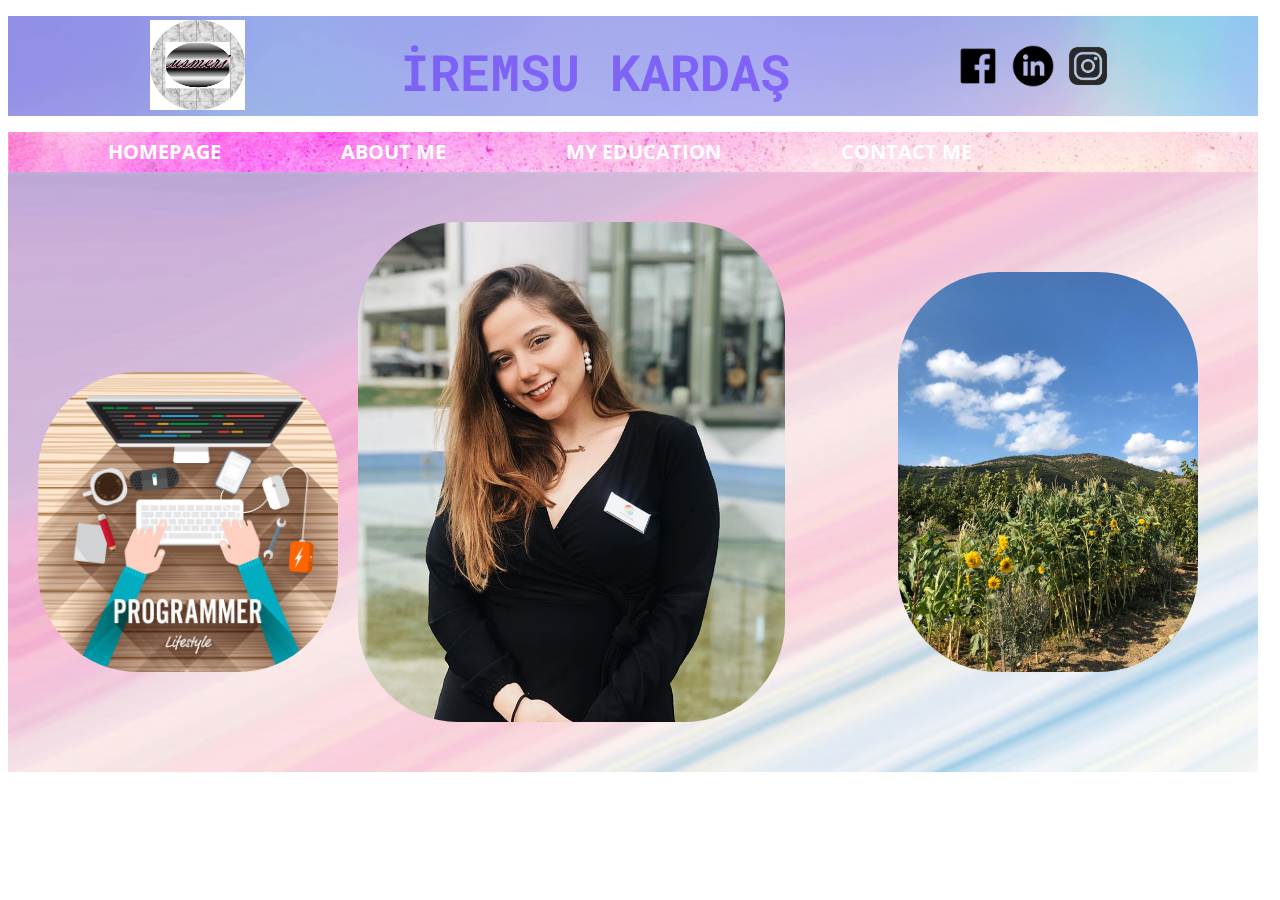
<file: index.html>
<!DOCTYPE html>
	<html lang="en">
	  <head>
		<meta charset="utf-8"/>
		<link rel="stylesheet" href="assignment.css"/>
		
		<title >İremsu Kardaş</title>
		<link href="https://fonts.googleapis.com/css?family=Roboto+Mono&display=swap" rel="stylesheet">
		<link href="https://fonts.googleapis.com/css?family=Open+Sans&display=swap" rel="stylesheet">
	  </head>
<body>
	
	<div class="hepsi">
	<div class="ust">
	<img id="logo" src="logo.png"/>
	<h1> İREMSU KARDAŞ</h1>
	<ul>
	<li> <a href="http://www.facebook.com/iremsu.kardas"><img src="face.png" alt="Facebook" class="icon1"></a></li>
				<li> <a href="https://www.linkedin.com/in/iremsu-kardaş-bba564176"><img src="linkedin.png" alt="Linkedin" class="icon2"></a></li>
				<li> <a href="http://www.instagram.com/iremsukardas"><img src="insta.png" alt="Instagram" class="icon3"></a></li>
			</ul>
	
	</div>
	<div class="menu">
	<ul>
	<li id="homepage"><a href="homepage.html" target="sayfa">HOMEPAGE</a></li>
	<li id="about"><a href="aboutme.html" target="sayfa">ABOUT ME</a></li>
	<li id="education"><a href="education.html" target="sayfa">MY EDUCATION</a></li>
	<li id="contact"><a href="contact.html" target="sayfa">CONTACT ME</a></li>
	
	
	</div>
	<div class="alt">
		<iframe width="1250" height="600" frameborder="0" name="sayfa" src="homepage.html">
	 </iframe> 
		

	
	
	
	</div>	
	
	
	</div>
	
	  </body>
	</html>
</file>
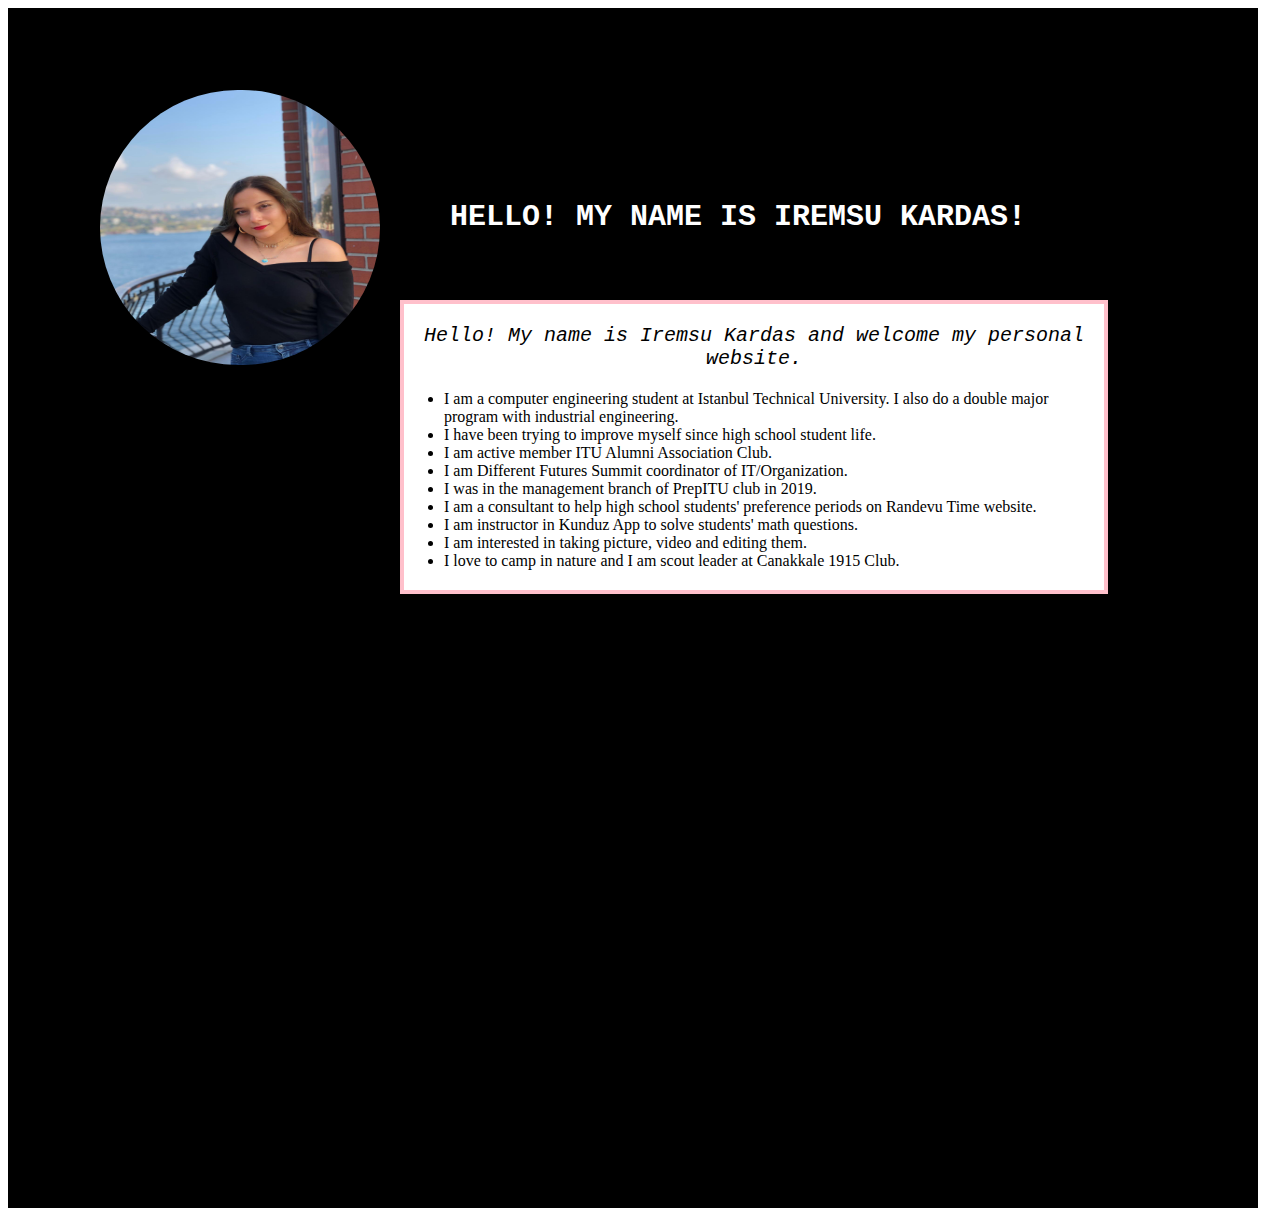
<file: aboutme.html>
<!DOCTYPE html>
	<html lang="en">
	  <head>
		<meta charset="utf-8"/>
		<link rel="stylesheet" href="aboutme.css"/>

	<meta name="author" content="Iremsu Kardas">
		<title >About Me</title>
		
	
	  </head>
<body class='aboutme'>
	<div class="all">
	

	<h1> HELLO! MY NAME IS IREMSU KARDAS! </h1>
	<div class="photo">
<img id="me" src="me1.png"  alt="cartoon me made with gimp" />
	</div>
	<div class="text">
	<p>
	Hello! My name is Iremsu Kardas and welcome my personal website. <ul>
<li>I am a computer engineering student at Istanbul Technical University. I also do a double major program with industrial engineering. </li>
<li>I have been trying to improve myself since high school student life. </li>
<li>I am active member ITU Alumni Association Club. </li>
<li>I am Different Futures Summit coordinator of IT/Organization. </li>
<li>I was in the management branch of PrepITU club in 2019. </li>
<li>I am a consultant to help high school students' preference periods on Randevu Time website. </li>
<li>I am instructor in Kunduz App to solve students' math questions. </li>
<li>I am interested in taking picture, video and editing them. </li>
<li>I love to camp in nature and I am scout leader at Canakkale 1915 Club. </li>
		</ul> </p>
	
	</html>
</file>
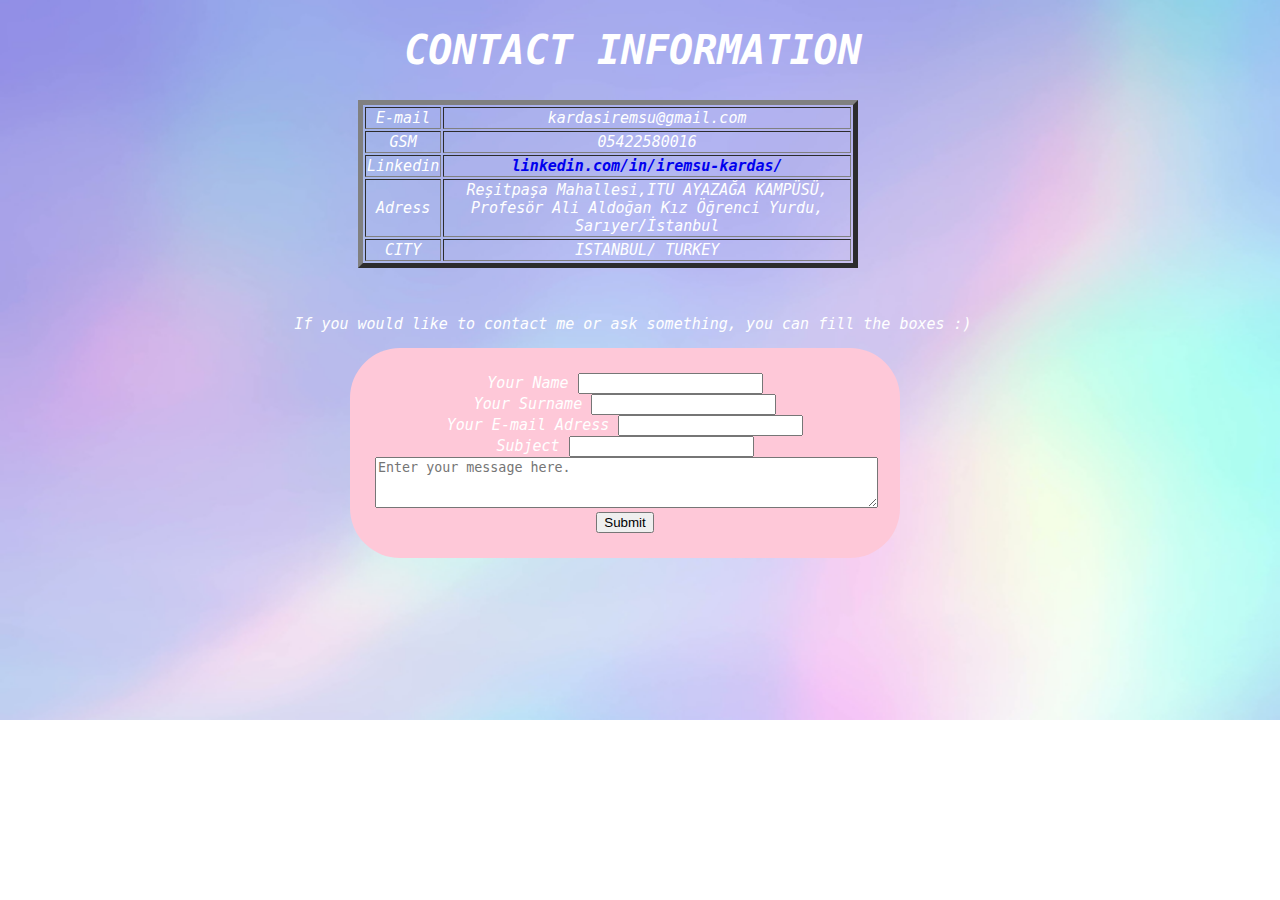
<file: contact.html>
<!DOCTYPE html>
	<html lang="en">
	  <head>
		<meta charset="utf-8"/>
		<link rel="stylesheet" href="contact.css"/>
		
		<title >İremsu Kardaş</title>
		<link href="https://fonts.googleapis.com/css?family=Roboto+Mono&display=swap" rel="stylesheet">
		<link href="https://fonts.googleapis.com/css?family=Open+Sans&display=swap" rel="stylesheet">
	  </head>
<body>
	

	<div class="all">
	
			<h1>CONTACT INFORMATION</h1>
	<div class="tablo">
	
	<table border=5>
    <tr>
        <td>E-mail</td>
        <td>kardasiremsu@gmail.com</td>
    </tr>
    <tr>
        <td>GSM</td>
        <td>05422580016</td>
    </tr>
    <tr>
        <td>Linkedin</td>
        <td><b><a href="linkedin.com/in/iremsu-kardas/" target="_blank"> linkedin.com/in/iremsu-kardas/</b></a></td>
    </tr>
    <tr>
        <td>Adress</td>
        <td>Reşitpaşa Mahallesi,ITU AYAZAĞA KAMPÜSÜ, Profesör Ali Aldoğan Kız Öğrenci Yurdu, Sarıyer/İstanbul</td>
    </tr>
    <tr>
        <td>CITY</td>
        <td>ISTANBUL/ TURKEY</td>
    </tr>
    
  
</table>
	</div>
	
 <p>If you would like to contact me or ask something, you can fill the boxes :) </p>

<form action="contact.html" method="get">
<label for="ad">Your Name</label>
<input id="ad" type="text"> <br>
<label for="ad">Your Surname</label>
<input id="ad" type="text"> <br>
<label for="ad">Your E-mail Adress</label>
<input id="ad" type="text"> <br>
<label for="ad">Subject</label>
<input id="ad" type="text"> <br>
 <textarea id="contact-message" name="message" cols="60" rows="3" placeholder="Enter your message here."></textarea>
 <button id="contact-submit" type="submit" name="submit">Submit</button>
</form>


</div>
	  </body>
	</html>
</file>
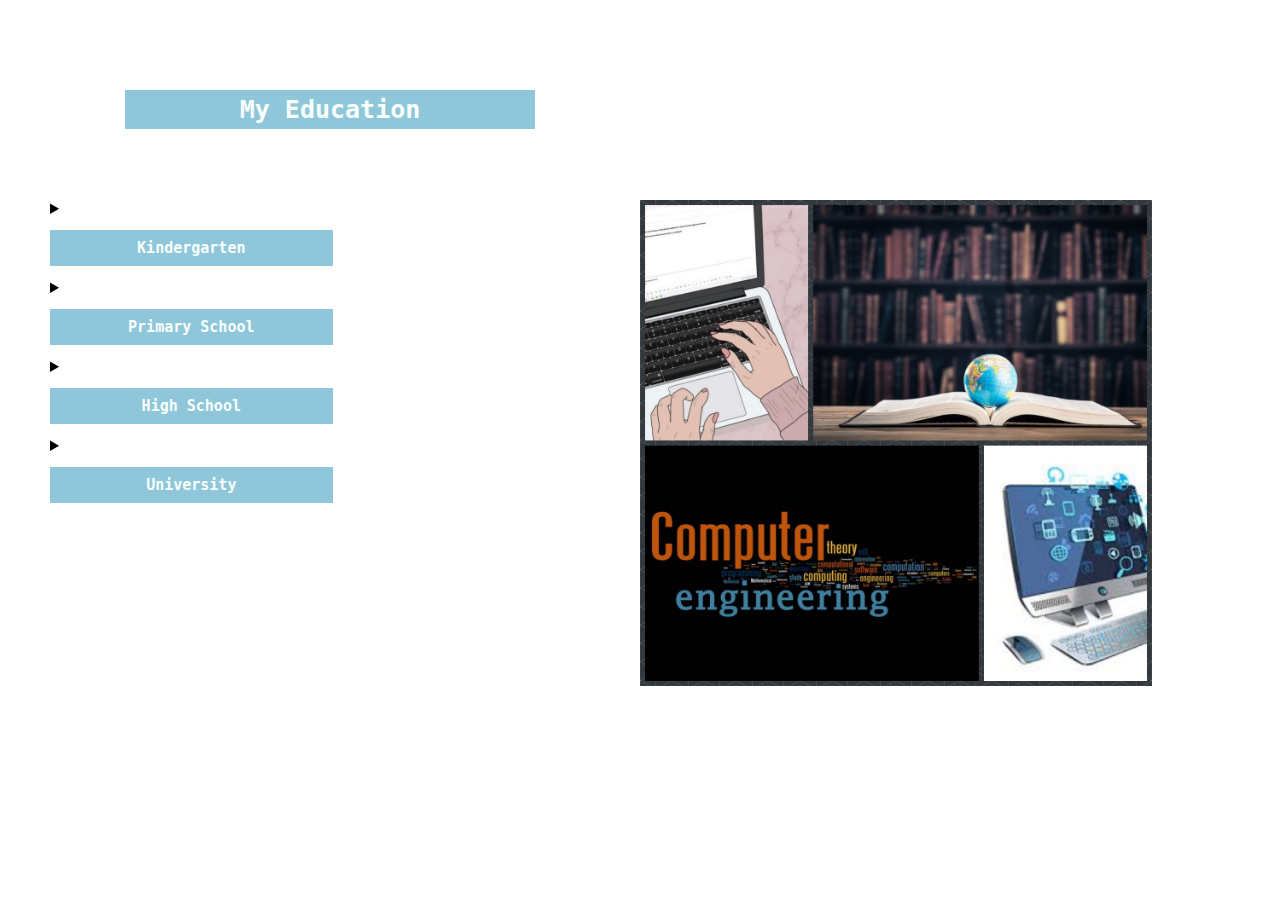
<file: education.html>
<!DOCTYPE html>
	 <html lang='en'>
	  <head>
		<meta charset="utf-8"/>
		<link rel="stylesheet" href="education.css" />
		<title>My Education</title>
	  </head>
	  <body>
	
<div class="all">
		<h1> My Education </h1>
   <div class="detay">
 <details> <summary><h2> Kindergarten</h2> </summary>
	<ol> 
	    <li> <b><a href="https://tr-tr.facebook.com/MaviDusAkademi" target="_blank"> Mavi Boncuk Kindergarten (Bursa) </b></a> </li> 
	 <li> <b><a href="http://inegolvehbikocilkokulu.meb.k12.tr/" target="_blank" > Vehbi Koç Kindergarten  (Bursa)</b></a> </li>   
    </ol> </details>
 
    
   <details> <summary> <h2>Primary School</h2> </summary>
    <ul>
     <li> <b><a href="http://inegolvehbikocilkokulu.meb.k12.tr/" target="_blank" > Vehbi Koç Primary School (Bursa)</b></a> </li>   
    <li> <b><a href="http://bhp.meb.k12.tr/" target="_blank">Barbaros Hayrettin Paşa Primary School (Çanakkale) </b></a> </li>
   </ul>  </details>

    
    <details> <summary>  <h2> High School</h2> </summary>
   <ol>
  <li id="lise"> <b><a href="http://cfl.meb.k12.tr/" target="_blank" > Çanakkale Science High School</b></a>
  </ul>
   </li> 
   </ol> </details>
   
  <details> <summary>  <h2> University</h2> </summary>
	<ol> 
		<li> <b><a href="http://www.bb.itu.edu.tr/" target="_blank">Istanbul Technical Unıversity/ Faculty of Computer and Informatics/ Computer Engineering (100% English) </b></a> </li>
		<li> <b><a href="http://end.itu.edu.tr/" target="_blank">Istanbul Technical Unıversity/ Faculty of Management/ Industrial Engineering (30% English) </b></a> </li>
		</ol> </details></div>
		
		<img id="education" src="maineducation.jpg"/>

</div>
    </body>
    </html>
</file>
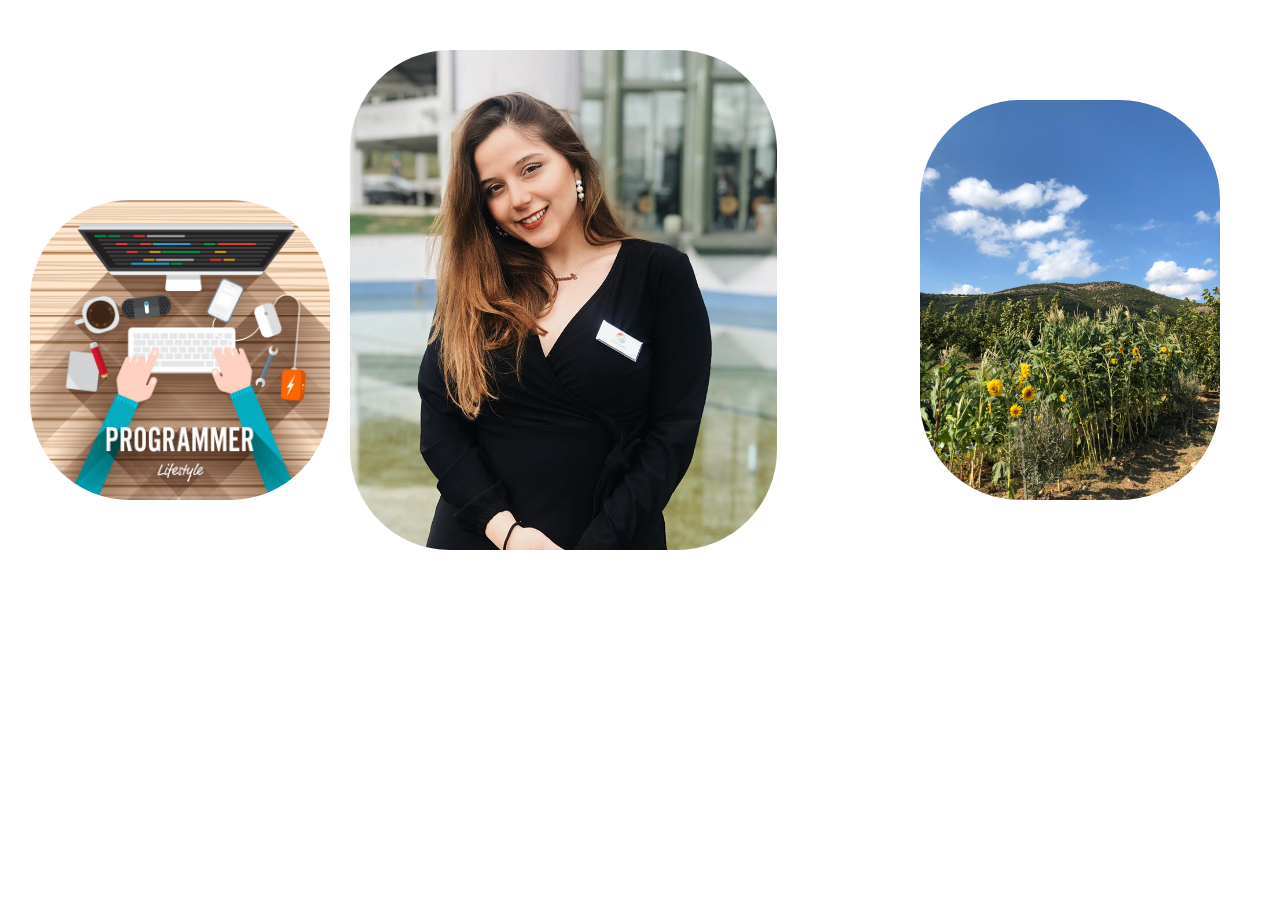
<file: homepage.html>
<!DOCTYPE html>
<html lang="en">
	<head>
		<meta charset="utf-8"/>
		<link rel="stylesheet" href="homepage.css"/>
		<meta name="author" content="Iremsu Kardas">
		<title >İREMSU KARDAŞ</title>			
	</head>
	<body>
		<div class="all">
			<img id="me" src="me.jpg" align="center"/>
			<img id="nature"  src="nature.jpeg" align="right" /> 
			<img id="programmer" src="programmer.jpg" align="left" />
			</div>
	</body>
	</html>
</file>
<file: assignment.css>
.hepsi { width:1250px; height:auto; }
.ust { width:1250px; height:100px; background-image:url(background3.jpg); background-repeat:no-repeat;   background-size:cover; }
.menu { width:1250px; height:40px; background-image:url(background4.jpg); background-repeat:no-repeat;   background-size:cover;}
.alt { width:1250px; height:600px; background-image:url(background1.jpg); background-repeat:no-repeat;   background-size:cover;}

.ust img#logo { max-height:90px;  width:auto; position:absolute; left:150px; top:20px; }
.ust h1 { color:rgba(100,50,250,0.6);text-align:center;font-family: 'Roboto Mono', monospace; font-size:50px;  position:absolute; left:400px; top:5px;  }
.menu ul li {text-align:center; float:left; display:block; padding:1px 10px; margin:5px 50px;  font-weight: bold;font-family: 'Open Sans', sans-serif; font-size:20px; }
.menu ul li  a { text-decoration:none; color:white;}
.menu ul li:hover {background:#FF99BC; ; }
img.icon1 {height:60px; float:left; position:relative; left:900px; top:20px; }
img.icon2 {height:50px; float:left; position:relative; left:900px; top:25px; }
img.icon3 {height:40px; float:left; position:relative; left:910px; top:30px; }
.hepsi ul {list-style:none; }
</file>
<file: aboutme.css>
.all { width:1250px; height:1200px; background:black;}
div.photo { width:200px; height:275px;  position:absolute; left:100px; top:10%; 	border-radius:1000px;}
div.photo img {	height:70%; width:140%; padding:0 0; height:100%; border-radius:1000px;}

div.text { max-width:700px; height:auto; border:4px solid pink; background:white; position:absolute; left:400px; top:300px;  }
p {font: italic 20px "Lucida Console", Monaco, monospace; color:black; text-align:center;  } 

h1 { color:white; font: bold 30px "Lucida Console", Monaco, monospace;position:absolute; left:450px; top:20%; }

img#logo2 {  position:absolute; left:450px; top:650px; max-width:150px; }
p#logo2 {position:absolute; left:400px; top:800px; max-width:250px;  color:white; font:italic 15px "Lucida Console", Monaco, monospace;}

img#logo3 {  position:absolute; left:800px; top:650px; max-width:150px; }
p#logo3 {position:absolute; left:750px; top:800px; max-width:250px;  color:white; font:italic 15px "Lucida Console", Monaco, monospace;}
</file>
<file: contact.css>
.all { font:italic 15px "Lucida Console", Monaco, monospace; color:white;  width:1250px; height:600px;  text-align:center;}
.tablo { width:500px; height:200px; position:relative; left:350px;  }
h1 {font: bold italic 40px "Lucida Console", Monaco, monospace; color:white;  }

form { background:#FEC8D8; width:500px; position:absolute; left:350px; padding:25px 25px;border-radius:50px; }
form, p {font: italic 15px "Lucida Console", Monaco, monospace; color:white;  }
.tablo a {text-decoration:none; color:darblue; }
.tablo a:hover {color:blue; }
body { background-image:url(background3.jpg); background-repeat:no-repeat; background-size:cover; }
</file>
<file: education.css>
.all { width:1250px; height:auto; background-image: url(background2.jpg);
	background-repeat: no-repeat;
	background-position: center; 
		background-size: cover;
		background-attachment:fixed; }


 	h1 {
 color:#F6FFFC; 
 background-color:#90C6D9;
 width:400px; text-align:center; padding:5px 5px; margin:70px 75px; 
font: bold 25px "Lucida Console", Monaco, monospace; position:absolute; left:50px; top:20px;}
 details summary h2 {font:bold 15px "Lucida Console", Monaco, monospace; text-align:center; padding:5px 5px; display:block; padding:9px; width:7cm;  color:#F6FFFC; background:#90C6D9; 
 
  }
  
 details summary h2:hover  { background: #165166; color:#F6FFFC; }
details ol li b a { text-decoration:none; color:#B18FD9; font:bold italic 15px "Lucida Console", Monaco, monospace; background:white; }
details ol li b a:hover {text-decoration:underline; color:#835BB3; background:white; }
img#education { position:absolute; left:50%; top:200px; width:40%; height:auto; }
div#bolum { position:absolute; left:5%; width:40%; border-radius:100px; }

.detay {  position:absolute; left:50px; top:200px;  width:500px;}
details ol li#lise { list-style:none; }
details ul li b a { text-decoration:none; color:#B18FD9; font:bold italic 15px "Lucida Console", Monaco, monospace; background:white;  }
details ul li b a:hover {text-decoration:underline; color:#835BB3; background:white; }
details ol li ul li { text-decoration:none; color:#B18FD9; font:bold italic 15px "Lucida Console", Monaco, monospace; background:white; margin:5px; }
</file>
<file: homepage.css>
img#me {height:500px; position: absolute; left:350px; top:50px;  border-radius:100px;}

img#nature {
width: auto;
max-height:400px;
position: absolute; right:60px; top:100px; 
	background-attachment:fixed; border-radius:100px;}

img#programmer {
max-width:300px;
height: auto;
position: absolute; left:30px; top:200px; border-radius:100px;}

p { font:bold italic 15px "Lucida Console", Monaco, monospace; position:absolute; left:50px; top:10px; color:rgba(100,50,250,0.6)}
</file>
